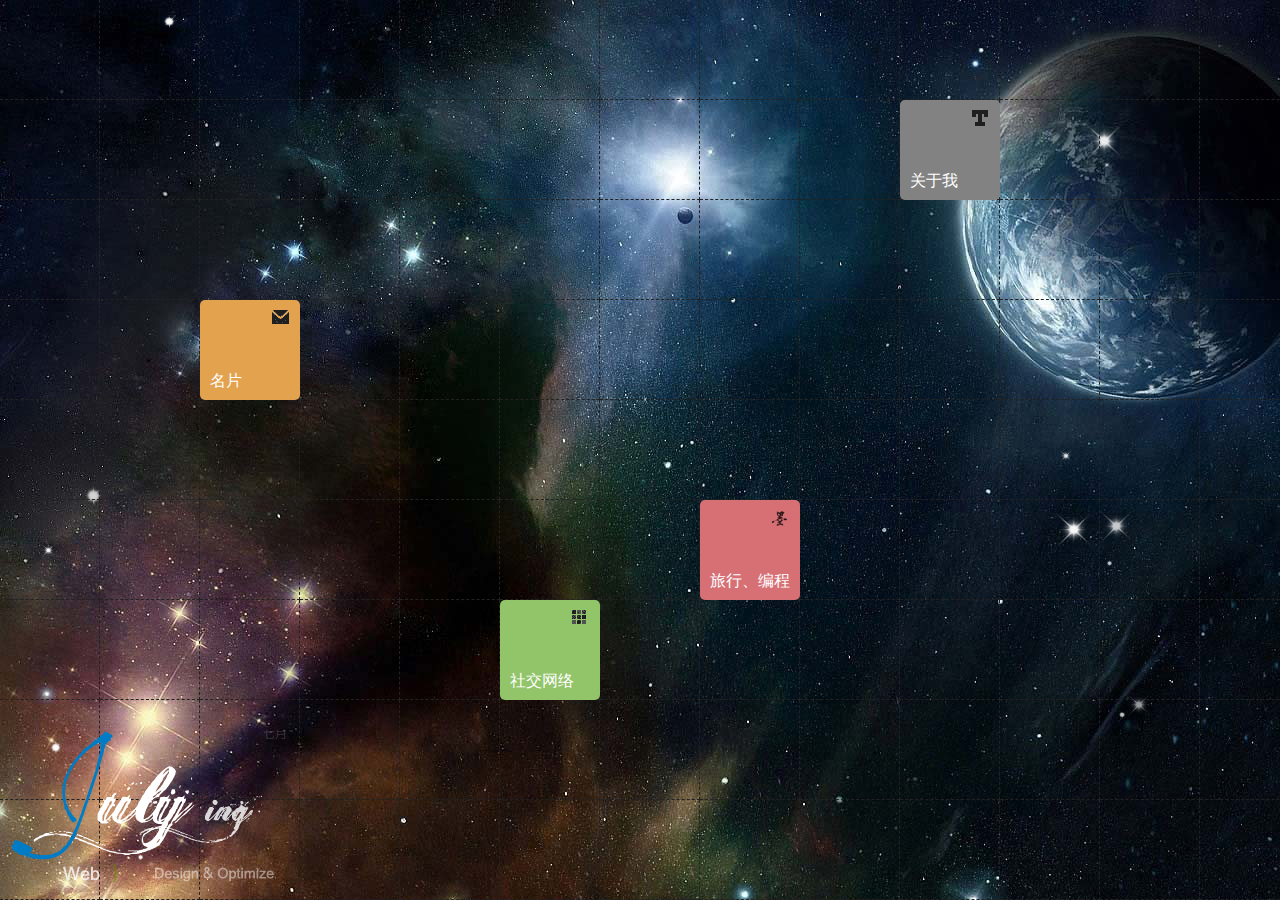
<file: index.html>
﻿<!DOCTYPE HTML>
<html>
<head>
<meta charset="utf-8">
<title>Jenius个人主页</title>

<link href="css/main.css" rel="stylesheet" media="all" />

<script src="js/jQuery.js" type="text/javascript"></script>
<script src="js/fun.base.js" type="text/javascript"></script>
<script src="js/julying.gridmenu.js" type="text/javascript"></script>
<script src="js/julying.planettravel.js" type="text/javascript"></script>
<script src="js/home.js" type="text/javascript"></script>

</head>
<body>





<div id="julyingGridMenu" class="gridMenu">
	<h1 class="logos"><a href="http://www.jqueryfuns.com/">jQueryfuns</a></h1>
	<div class="position">
        <div id="about-me" class="about-me item">
            <div class="show">
            	<div class="thumb">01</div>
                <div class="small-thumb"></div>
            	<div class="title">关于我</div>
                <div class="close"></div>
            </div>
        </div>

       <div class="about-me-body body">
            <div class="show">
            	<div class="me"></div>
            	<div class="ta"></div>
                <div class="about">
                </div><div class="clear"></div>

                <div class="introduction">
                <strong class="name">李永军</strong>，网络爱好者
                  <p>其实我</p>
                  <p>屁都不会</p>
                    <p>我经常会分享一些好资源</p>
                    <p>欢迎和我一起讨论编程技术。
                        <a class="qq" target="_blank" href="tencent://message/?Site=www.lsat001.cn&Menu=yes&uin=164197625" title="QQ联系我">QQ</a>
                    </p>
                    <p>在我不是特别忙的时候，也接受修改代码付费编程任务。</p>
                </div>
         	</div><!-- .show-->
            <div class="bg" child-num="20"></div>
        </div><!-- .about-me-body-->

        <div id="link" class="link item">
            <div class="show">
                <div class="thumb">02</div>
                <div class="small-thumb"></div>
                <div class="title">社交网络</div>
                <div class="close"></div>
            </div>
            <ul>
                <li class="blog-works"><a href="http://www.weibo.com/5554102737/profile?rightmod=1&wvr=6&mod=personinfo" target="_blank" title="李永军的博客">李永军的博客</a><span><b>02</b><font>技术博客</font><i class="png"></i></span></li>
            </ul>
        </div>


        <div id="blog" class="blog item">
            <div class="show">
            	<div class="thumb">03</div>
                <div class="small-thumb"></div>
            	<div class="title">旅行、编程</div>
                <div class="close"></div>
            </div>
            <ul>
                <li class="travel-photography"><a href="https://remeojenius.github.io/RemeoJenius/canvas/index.html" target="_blank" title="一起去旅行">一起去旅行</a><span><b>01</b><font>一起去旅行吧</font><i class="png"></i></span></li>
                <li class="website-front-end"><a href="https://github.com/RemeoJenius" target="_blank" title="前端编程">javaweb编程</a><span><b>02</b><font>web端编程</font><i class="png"></i></span></li>
                <li class="mobile-terminal"><a href="https://github.com/RemeoJenius" target="_blank" title="手机端编程">手机端编程</a><span><b>03</b><font>手机端编程</font><i class="png"></i></span></li>
            </ul>
        </div>

        <div id="contact-me" class="contact-me item">
            <div class="show">
            	<div class="thumb">04</div>
                <div class="small-thumb"></div>
            	<div class="title">名片</div>
                <div class="close"></div>
            </div>
        </div>
        <div class="contact-me-body body">
            <div class="show">
            	<div class="business-card">
&lt;card&gt;
<ul>
	<li>&lt;name&gt;<strong>李永军</strong><span>&lt;/name&gt;</span></li>
	<li>&lt;qq&gt;	<strong name="replace" val="164197625">loading...</strong><span>&lt;/qq&gt;</span></li>
	<li>&lt;email&gt;<strong name="replace" val="164197625@qq.com">loading...</strong><span>&lt;/email&gt;</span></li>
	<li>&lt;link&gt;<strong>remeojenius@163.com</strong><span>&lt;/link&gt;</span></li>
</ul>
&lt;/card&gt;
				<div class="expand"></div>
                </div>


         	</div>
            <div class="bg" child-num="0"></div>
        </div>

        <div class="cells"><li class="cell"></li></div>
    </div>
</div>
</body>
</html>
</file>
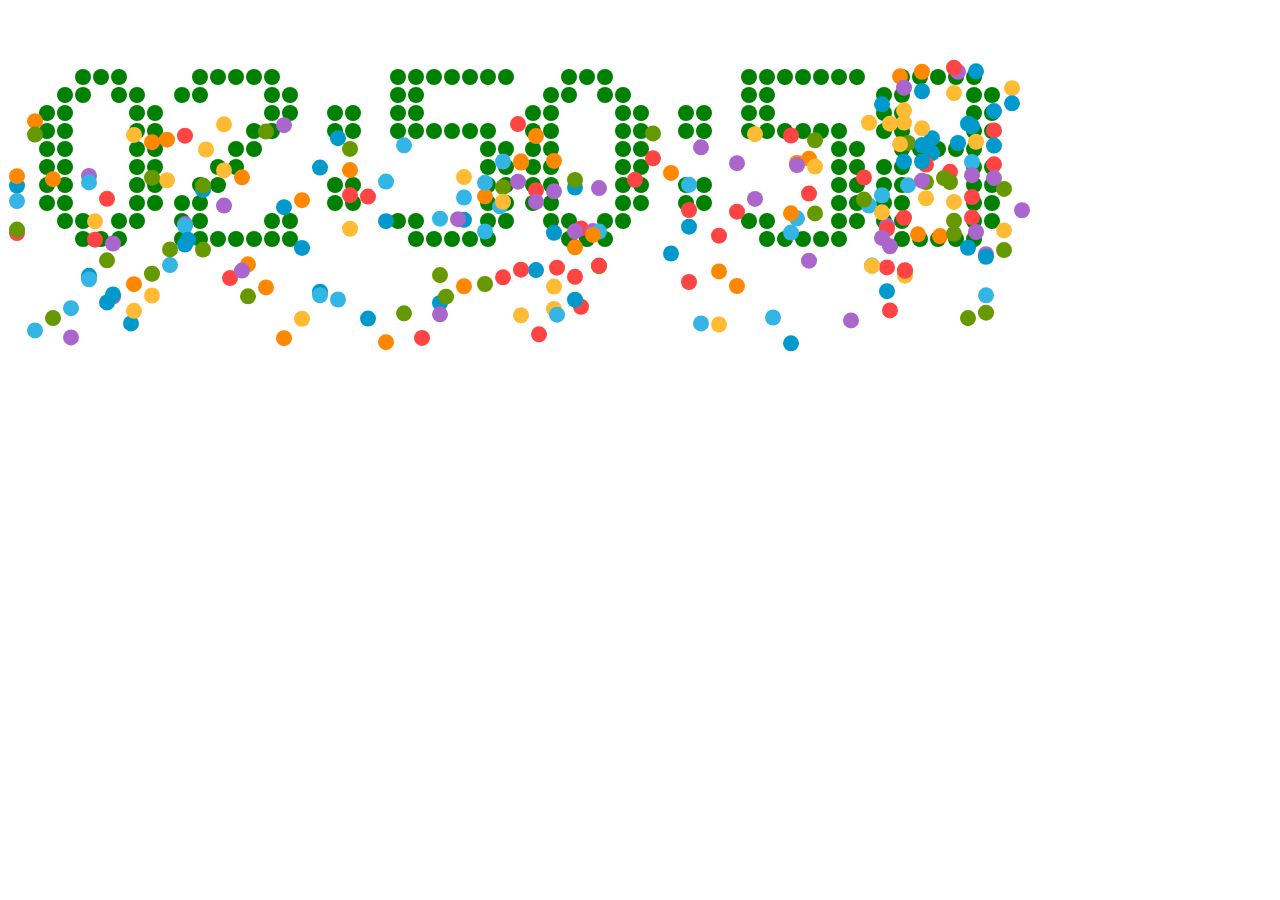
<file: canvas.html>
<!DOCTYPE html PUBLIC "-//W3C//DTD XHTML 1.0 Transitional//EN" "http://www.w3.org/TR/xhtml1/DTD/xhtml1-transitional.dtd">

<html xmlns="http://www.w3.org/1999/xhtml">
 <head>
  <title>HTML5-炫丽的时钟效果Canvas绘图与动画 </title>
  <meta name="generator" content="editplus" />
  <meta name="author" content="" />
  <meta name="keywords" content="" />
  <meta name="description" content="" />
 </head>
 <body>
  <canvas id="canvas"></canvas>
 </body>
</html>
<script type="text/javascript" src="digit.js"></script>
<script type="text/javascript">
var WINDOW_WIDTH=1024;
var WINDOW_HEIGHT=600;
var MARGIN_TOP=60;
var MARGIN_LEFT=30;
//存放彩色小球
var balls=[];
const colors=["#33B5E5","#0099CC","#AA66CC","#669900","#FFBB33","#FF8800","#FF4444","CC0000"];

var r=8;//圆半径

    window.onload=function(){

    var canvas=document.getElementById("canvas");

    var context=canvas.getContext("2d");

    canvas.width=WINDOW_WIDTH;

    canvas.height=WINDOW_HEIGHT;

 

    window.setInterval(function(){

      var curr=new Date();

      var curHours=curr.getHours();

      var curMinutes=curr.getMinutes();

      var curSeconds=curr.getSeconds();

     

      //当时间的秒数改变时添加彩色小球

      if(preSeconds!=curSeconds)

      {

       

        if(parseInt(curHours/10)!=parseInt(preHours/10)){

        addBall(MARGIN_LEFT,MARGIN_TOP,parseInt(curHours/10));     

        }

          if(parseInt(curHours%10)!=parseInt(preHours%10)){

        addBall(MARGIN_LEFT+15*(r+1),MARGIN_TOP,parseInt(curHours%10));   

        }

        if(parseInt(curMinutes/10)!=parseInt(preMinutes/10)){

        addBall(MARGIN_LEFT+39*(r+1),MARGIN_TOP,parseInt(curMinutes/10));     

        }

          if(parseInt(curMinutes%10)!=parseInt(preMinutes%10)){

        addBall(MARGIN_LEFT+54*(r+1),MARGIN_TOP,parseInt(curMinutes%10));     

        }

 

        if(parseInt(curSeconds/10)!=parseInt(preSeconds/10)){

        addBall(MARGIN_LEFT+78*(r+1),MARGIN_TOP,parseInt(curSeconds/10));     

        }

          if(parseInt(curSeconds%10)!=parseInt(preSeconds%10)){

        addBall(MARGIN_LEFT+93*(r+1),MARGIN_TOP,parseInt(curSeconds%10));     

        }     

      }

      render(context);

     

        },50);

   

    }

 

    //添加小球(数字num上的彩色小球，x，y:数字方块容器的左上角顶点坐标)

    function addBall(x,y,num){

        for (var i=0;i<digit[num].length ;i++ )

        {

            for (var j=0;j<digit[num][i].length ;j++ )

            {

                if(digit[num][i][j]==1){

                         

                    var ball={

                    x:x+j*2*(r+1)+r+1,

                    y:y+i*2*(r+1)+r+1,                   

                    g:1.5+Math.random(),

                    vx:Math.pow(-1,Math.ceil(Math.random()*1000))*4,//结果为-4/4

                    vy:-5,

                    color:colors[Math.floor(Math.random()*colors.length)]

                    };

                    balls.push(ball);

 

                }

            }

        }

    }

  //----画彩色小球

  function renderBalls(context){

            //context.clearRect(0,0,WINDOW_WIDTH,WINDOW_HEIGHT)

    for (var i=0;i<balls.length ;i++ )

    {

        context.beginPath();

        context.arc(balls[i].x,balls[i].y,r,0,2*Math.PI,false);

        context.fillStyle=balls[i].color;

        context.fill();

        context.closePath();

    }

  }

 

 //----更新彩色小球位置

  function UpdateBalls(){

  for (var i=0;i<balls.length ;i++ )

    {

    balls[i].x+=balls[i].vx;

    balls[i].y+=balls[i].vy;

    balls[i].vy+=balls[i].g;

    if(balls[i].y+r>=WINDOW_HEIGHT){

    balls[i].y=WINDOW_HEIGHT-r;

    balls[i].vy=-balls[i].vy*0.6;

    }

    }

  }

 

 

    var preHours;

    var preMinutes;

    var preSeconds;

 

    //渲染整个画布

    function render(context)

    {

        context.clearRect(0,0,WINDOW_WIDTH,WINDOW_HEIGHT)

        var now=new Date();

        var hours=now.getHours();

        var minutes=now.getMinutes();

        var seconds=now.getSeconds();

        preHours=hours;

        preMinutes=minutes;

        preSeconds=seconds;

        //---时

        renderDigit(MARGIN_LEFT,MARGIN_TOP,parseInt(hours/10),context);

        renderDigit(MARGIN_LEFT+15*(r+1),MARGIN_TOP,hours%10,context);

        renderDigit(MARGIN_LEFT+30*(r+1),MARGIN_TOP,10,context);

        //---分

        renderDigit(MARGIN_LEFT+39*(r+1),MARGIN_TOP,parseInt(minutes/10),context);

        renderDigit(MARGIN_LEFT+54*(r+1),MARGIN_TOP,minutes%10,context);

        renderDigit(MARGIN_LEFT+69*(r+1),MARGIN_TOP,10,context);

        //---秒

        renderDigit(MARGIN_LEFT+78*(r+1),MARGIN_TOP,parseInt(seconds/10),context);

        renderDigit(MARGIN_LEFT+93*(r+1),MARGIN_TOP,seconds%10,context);

        //---画小球

        renderBalls(context);

        //---改变小球路径

        UpdateBalls();

 

    }

    //渲染每个数字

    function renderDigit(x,y,num,context)

    {

    context.fillStyle="green";

    for (var i=0;i<digit[num].length ; i++)

    {

        for (var j=0;j<digit[num][i].length ;j++ )

        {

            if(digit[num][i][j]==1){

            context.beginPath();

            context.arc(x+j*2*(r+1)+r+1,y+i*2*(r+1)+r+1,r,0,2*Math.PI,false);

            context.closePath();

            context.fill();

            }

        }

    }

    } 

</script>
</file>
<file: css/main.css>
@charset "utf-8";

html,body { margin:0;padding:0; font-family:\5fae\8f6f\96c5\9ed1; font-size:12px; color:#333; width:100%;line-height:160%;  }
body { background: url(../images/loadingBar.gif) center 300px no-repeat #000; }

a { color: #09C ; text-decoration: none; outline:none;}
a:visited { text-decoration: none; color: #09C;  }
a:hover { text-decoration: none; color: #C00; }
a:focus { outline:0;}
a:active { text-decoration: none; }
p { margin: 0; padding: 0;  line-height: 150%;}
input, font ,select, option, textarea, button, fieldset, legend {font-family:\5fae\8f6f\96c5\9ed1;color: #666; font-size: 1em; line-height:120%;}
img { border: none; }
ul,ol,dl,li,form{ margin: 0; padding: 0 ;list-style: none;}
div,td,PRE{ word-wrap: break-word;}
h1,h2,h3,h4,h5,h6 { margin:0; padding:0; font-weight:normal;}
h1{ font-size:18px; color:#333;}
textarea{resize:none}
div,td{ word-wrap: break-word;}
.clear { clear:both; height:0px; width:0px; margin: 0 auto; font-size:0;}
.hide{ display: none;}


/*planetTravel*/ 
.planetTravelBg_1{ background:url(../images/lift_bg_1.jpg) #000 center top fixed no-repeat}
.planetTravelBg_2{ background:url(../images/lift_bg_2.jpg) #000 center top fixed no-repeat}
.planetTravelBg_3{ background:url(../images/lift_bg_3.jpg) #000 center top fixed no-repeat}

.planetTravelFly{  position:fixed; _position:absolute; width:1px; height:1px; z-index:0; }
.planetTravelFlash{ position:fixed; _position:absolute; z-index:0; }


.gridMenu{ position:absolute; left:0; top:0; width:100%; height:100%; overflow:hidden; z-index:100;}
.gridMenu .position{ width:110%;}
.gridMenu .logos{ position:absolute; bottom:10px;left:10px; width:290px; height:160px; background:url(../images/ico.png) 0 -200px no-repeat; z-index:1; cursor: pointer;}
.gridMenu .logos a{ display:block; text-indent:-9999px; height:100%;}
.gridMenu p{ padding:5px 0; margin:0;}

.gridMenu .body{ position:absolute;z-index:5; top:0; display: none; left: 100px; width:400px; _width:401px; height:500px; background:#d5d5d5;-webkit-border-radius: 6px;-moz-border-radius: 6px;border-radius: 6px; overflow:hidden;}
.gridMenu .body dl{ position:relative;float:left; width:99px; height:99px; margin: 1px 0 0 1px; background:#fafafa;-webkit-border-radius: 6px;-moz-border-radius: 6px;border-radius: 6px; overflow:hidden;}
.gridMenu .body .show{ position:absolute; z-index:10; left:0; top:100px;}

.gridMenu .cells li{float:left; width:99px; height:99px; border: none; border-bottom:1px dashed #222; border-right:1px dashed #222; }

.gridMenu .item{ position:absolute; top:-200px; width:100px; height:100px; z-index:50;-webkit-border-radius: 5px;-moz-border-radius: 5px;border-radius: 5px; cursor: pointer;}
.gridMenu .item li{position:absolute;  display:none; width:100px; height:100px; cursor: pointer; background:#1FC4E0;-webkit-border-radius: 6px;-moz-border-radius: 6px;border-radius: 6px; }
.gridMenu .item li a{ display:block; height:100%; overflow:hidden;-webkit-border-radius: 6px;-moz-border-radius: 6px;border-radius: 6px; font-size:0; text-indent:-9999px;}
.gridMenu .item li a:hover{/* margin:5px; width:90px; height:90px;*/}
.gridMenu .item li a.action{ }
.gridMenu .item li span{ display: none; position:absolute; left:0; top:-100px; width:80px; height:75px; padding:10px; background:#FFF;-webkit-border-radius: 6px;-moz-border-radius: 6px;border-radius: 6px; z-index:50;-webkit-box-shadow: #CCC 0px 0px 5px;
-moz-box-shadow: #CCC 0px 0px 5px;box-shadow: #CCC 0px 3px 5px;}
.gridMenu .item li span b{ position:absolute; top:10px; left:10px;}
.gridMenu .item li span font{ position:absolute; left:10px; bottom:10px;}
.gridMenu .item li span i{ position:absolute; bottom:-12px; left:35px; background: url(../images/ico.png) 0 -150px no-repeat ; display:block; width:32px; height:12px; z-index:50;}
.gridMenu .item .thumb{ display:none; position:absolute; top:5px; left:5px; font-size:45px; line-height:100%; }
.gridMenu .item .thumb.action{ display: block;}

.gridMenu .item .show{ width:100px; height:100px;}
.gridMenu .item .small-thumb{ position:absolute; right: 10px; top:10px; width:18px; height:18px;}
.gridMenu .item .close{ display: none;position:absolute; width:100px; height:100px; z-index:20;-webkit-border-radius: 6px;-moz-border-radius: 6px;border-radius: 6px; cursor: pointer; }
.gridMenu .title{ position:absolute; left:10px; bottom:10px; color:#FFF; font-size:16px}

.gridMenu .about-me{  background:#828282;}
.gridMenu .about-me .close{ background: url(../images/close.png) center center no-repeat #5c5c5c;}
.gridMenu .about-me .small-thumb{ background:url(../images/ico-8.png) 0 -650px no-repeat;}
.gridMenu .about-me-body .me{ float:left; width: 200px; height:200px; background:url(../images/me.png) 10px 5px no-repeat;}
.gridMenu .about-me-body .ta{ float:left; width: 200px; height:200px; background:url(../images/lx.png) 10px 5px no-repeat;}
.gridMenu .about-me-body .about{ float: left; width:180px; padding:0 9px;}
.gridMenu .about-me-body p{ text-indent:25px;}
.gridMenu .about-me-body .name{ display: inline-block; margin:15px 0 0 0; font-size:18px;}
.gridMenu .about-me-body .introduction{ padding:0 10px;}


.gridMenu .link{ background:#92c469;}
.gridMenu .link .close{ background: url(../images/close.png) center center no-repeat #92c469;}
.gridMenu .link .small-thumb{ background:url(../images/ico-8.png) 0 -600px no-repeat;}
 
.gridMenu .link .qq-weibo{ top:0; left:100px;} 
.gridMenu .link .qq-weibo a{ background:url(../images/gridmenu-child.jpg); }
.gridMenu .link .blog-works{ top:-100px; left:0; }
.gridMenu .link .blog-works a{ background:url(../images/gridmenu-child.jpg) -100px 0; }

.gridMenu .blog{ background:#d77075;} 
.gridMenu .blog .close{ background: url(../images/close.png) center center no-repeat #d77075;}
.gridMenu .blog .small-thumb{ background:url(../images/ico-8.png) 0 -750px no-repeat;}

.gridMenu .blog .travel-photography{ top:-100px; left:0;}
.gridMenu .blog .travel-photography a{ background:url(../images/gridmenu-child.jpg) 0 -100px;}
.gridMenu .blog .website-front-end{ top:0; left:100px;}
.gridMenu .blog .website-front-end a{ background:url(../images/gridmenu-child.jpg) -100px -100px;}
.gridMenu .blog .mobile-terminal{top:100px; left:100px;}
.gridMenu .blog .mobile-terminal a{ background:url(../images/gridmenu-child.jpg) -200px -100px;}

.gridMenu .contact-me-body{ background: none;}
.gridMenu .contact-me-body .show{}
.gridMenu .business-card{ position:relative; font-family: Verdana, Geneva, sans-serif; font-size:16px; padding: 45px 0 10px 10px; width:400px; background:url(../images/ico-8.png) 0 -200px no-repeat;}
.gridMenu .business-card ul{}
.gridMenu .business-card li{ position:relative; padding:2px 0 2px 40px; color:#01c0e2;}
.gridMenu .business-card strong{ position:absolute; top:3px; left:120px; font-weight:700; color:#000000}
.gridMenu .business-card span{ position:absolute; top:3px; left:290px;}
.gridMenu .business-card .expand{ position:absolute; left:0; bottom:-10px; width:100%; height:10px; background:url(../images/ico-8.png) 0 -490px no-repeat;}

.gridMenu .contact-me{ background:#e2a24e;}
.gridMenu .contact-me .close{ background: url(../images/close.png) center center no-repeat #e2a24e;}
.gridMenu .contact-me .small-thumb{ background:url(../images/ico-8.png) 0 -700px no-repeat;}

.gridMenu .qq{ vertical-align:middle; display:inline-block;font-size:0;  text-indent:-9999px; width:21px; height:21px; background:url(../../../wpa.qq.com/imgd�IDKEY=6d889076c98c7e3056c9940574bd1c8a68b6e217f07bd2db&pic=45.gif5");}

.gridMenu .weibo{ vertical-align:middle; width:21px; height:21px; display:inline-block; font-size:0; text-indent:-9999px;}
.gridMenu .weibo.tencent{ background:url(../images/ico-8.png) no-repeat;}
.gridMenu .weibo.sina{ width:26px; background:url(../images/ico-8.png) -50px 0 no-repeat;}
.gridMenu .effects-explode{position: absolute;overflow: hidden;}
</file>
